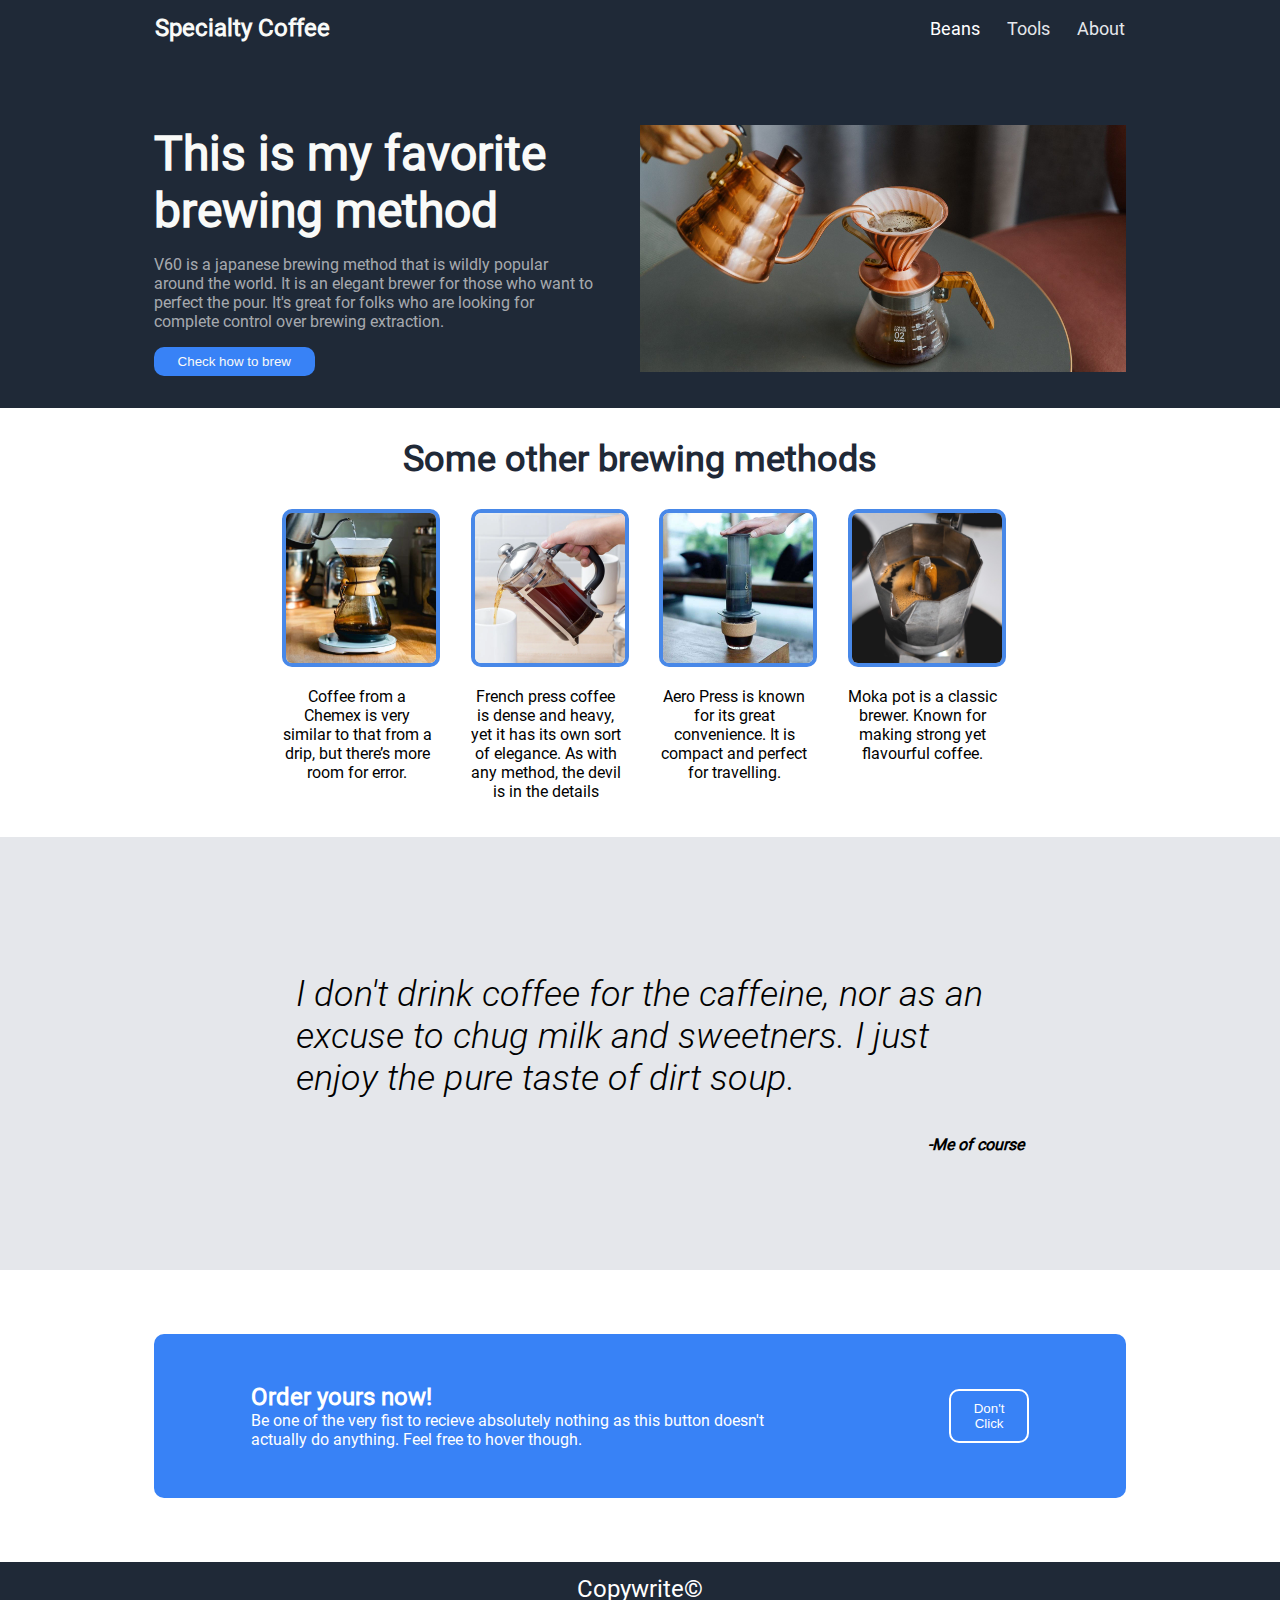
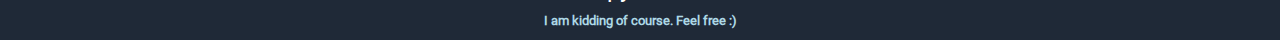
<file: index.html>
<!DOCTYPE html>
<html lang="en">
<head>
    <meta charset="UTF-8">
    <meta http-equiv="X-UA-Compatible" content="IE=edge">
    <meta name="viewport" content="width=device-width, initial-scale=1.0">
    <title>Specialty Coffee</title>
    <link rel="stylesheet" href="./styles/style.css">
</head>
<body>
      <div class="header">
        <a href="#default" class="logo">Specialty Coffee</a>
        <div class="header-right">
          <a class="active" href="#home">Beans</a>
          <a href="#contact">Tools</a>
          <a href="#about">About</a>
        </div>
        <div class = "header-bottom">
          <img src="./images/v60.jpg" alt="Copper goosneck kettle pouring into a copper V60 brewer">
          <div class="header-bottom-text">
            <p id="awesome">This is my favorite brewing method</p>
            <p>
              V60 is a japanese brewing method that is wildly popular around the world.
              It is an elegant brewer for those who want to perfect the pour.
              It's great for folks who are looking for complete control over brewing extraction.
            </p>
            <button onclick=" window.open('https://youtu.be/AI4ynXzkSQo','_blank')">Check how to brew</button>
          </div>  
        </div>
    </div>
    <h2>Some other brewing methods</h2>
    <div class="container">
        <div class="item">
          <img src="./images/Coffee-Chemex.jpg" alt="Chemex coffee brewer" onclick=" window.open('https://youtu.be/ikt-X5x7yoc','_blank')">
          <p>Coffee from a Chemex is very similar to that from a drip, but there’s more room for error.</p>
        </div>
        <div class="item">
          <img src="./images/frenchpress.jpg" alt="French Press coffee brewer" onclick=" window.open('https://youtu.be/st571DYYTR8','_blank')">
          <p>French press coffee is dense and heavy, yet it has its own sort of elegance. As with any method, the devil is in the details</p>
        </div>
        <div class="item">
          <img src="./images/aeropress.jpg" alt="Aero Press brewer" onclick=" window.open('https://youtu.be/j6VlT_jUVPc','_blank')">
          <p>Aero Press is known for its great convenience. It is compact and perfect for travelling. </p>
        </div>
        <div class="item">
          <img src="./images/moka-pot-brewing.jpg" alt="Moka pot brewer" onclick=" window.open('https://youtu.be/BfDLoIvb0w4','_blank')">
          <p>Moka pot is a classic brewer. Known for making strong yet flavourful coffee.</p>
        </div>
    </div>
    <div class="qoute">
      <blockquote>
        I don't drink coffee for the caffeine, nor as an excuse to chug milk and sweetners.
        I just enjoy the pure taste of dirt soup.
      </blockquote>
      <p>-Me of course</p>
    </div>
    <div class="action">
      <div class="action-content">
        <p class="action-title">Order yours now!</p>
        <p>Be one of the very fist to recieve absolutely nothing as this button doesn't actually do anything. Feel free to hover though.</p>
      </div> 
      <a href="./pages/theyclicked.html">
        <button id="button">Don't Click</button>
      </a>
    </div>
    <div class="footer">
      <p>Copywrite©</p>
      <h5>I am kidding of course. Feel free :)</h5>
    </div>
</body>
</html>
</file>
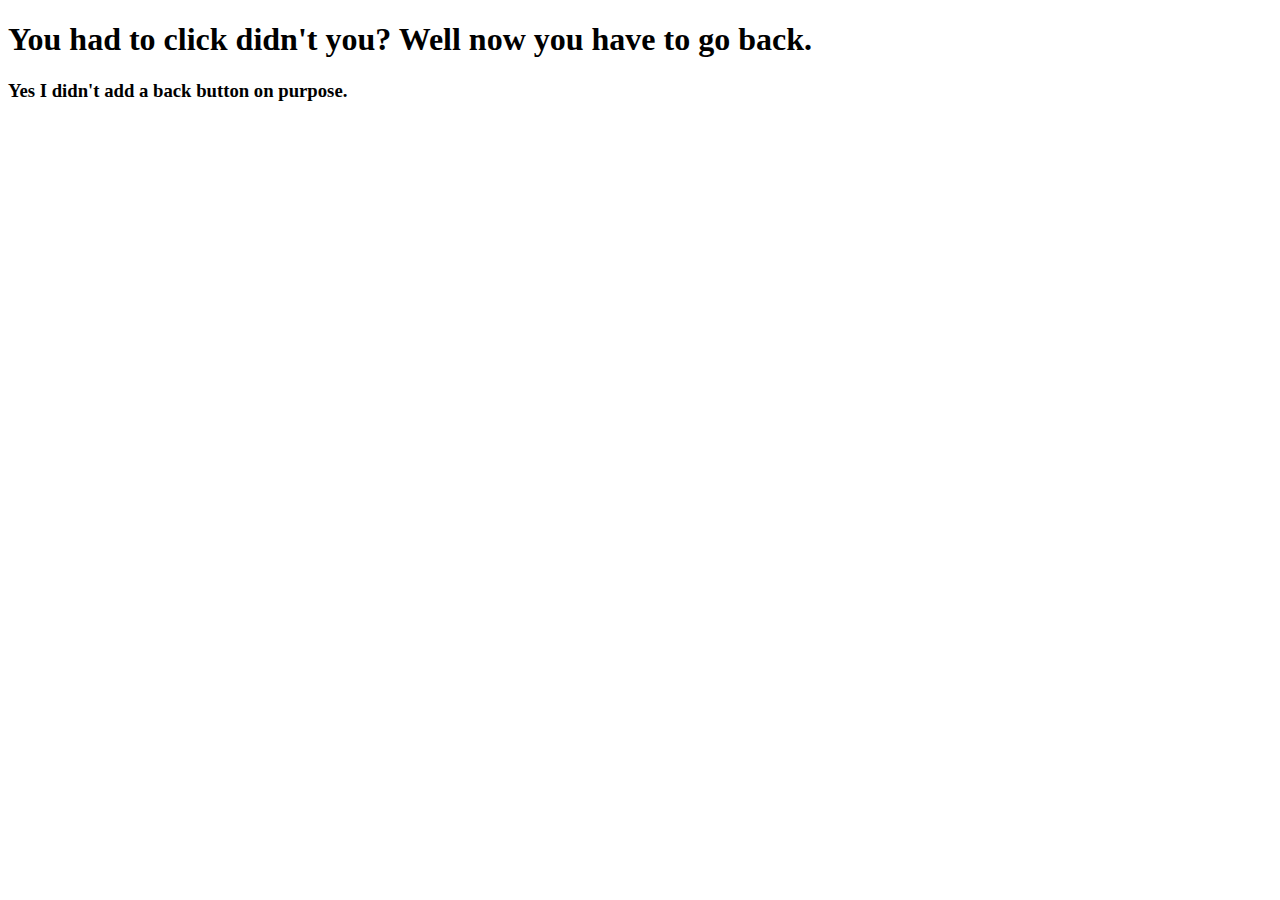
<file: pages/theyclicked.html>
<!DOCTYPE html>
<html lang="en">
<head>
    <meta charset="UTF-8">
    <meta http-equiv="X-UA-Compatible" content="IE=edge">
    <meta name="viewport" content="width=device-width, initial-scale=1.0">
    <title>Next time follow the rules</title>
</head>
<body>
    <h1>You had to click didn't you? Well now you have to go back.</h1>
    <h3>Yes I didn't add a back button on purpose.</h3>
</body>
</html>
</file>
<file: styles/style.css>
@font-face {
  font-family: 'roboto';
  src: url(../fonts/Roboto-Regular.ttf);
}
@font-face {
  font-family: 'roboto-light';
  src: url(../fonts/Roboto-LightItalic.ttf);
}

body {
  min-width:750px;
  width: auto !important;
  width:750px;
  margin: 0;
  font-family: 'roboto' , sans-serif;
}

.header {
  overflow: hidden;
  background-color: #1F2937;
  padding: 8px 12% 32px 12%; 
}
  
.header a {
  float: left;
  color: #e5e7eb;
  text-align: center;
  padding: 8px 1px;
  margin-left: 25px;
  text-decoration: none;
  font-size: 18px; 
  line-height: 25px;
  border-radius: 10px;
}
  
.header a.logo {
  font-size: 24px;
  font-weight: bold;
  color: #f9faf8;
  margin-left: 0px;
}
  
.header a:hover {
  background-color: rgb(78, 159, 186); 
}
  
.header a.active {
  color: white;
}

.header-right {
  float: right;
  color: #e5e7eb;
}

.header-bottom{
  padding-top: 12%;
  color: #f9faf8; 
  margin-bottom: 0px; 
}

.header-bottom-text {
  color: #ffffff9c;
  width: 50%;
}

#awesome{
  color: #f9faf8;  
  margin-top: 0px;
  margin-bottom: 0px;
  font-size: 48px;
  font-weight: bolder;   
}

.header-bottom img {
  float: right;
  padding-left: 4%;
  width: 50%;
}
  
.header-bottom-text button{
  color: #f9faf8;  
  background-color: #3882f6;
  border-radius: 10px;
  padding: 5px 22px;
  border-color: transparent;
}

.header-bottom-text button:hover{
  background-color: #3881f6b0;
}
 
@media screen and (max-width: 540px) {
  .header a {
    float: none;
    display: block;
    text-align: left;
  }
  .header-right {
    float: none;
  }
}

h2{
  text-align: center;
  font-size: 36px;
  color: #1f2937;
  font-weight: bolder;
}

.container {
  display: flex;
  justify-content: center;
  align-content: center;
  gap: 3%;
  padding-bottom: 10%;
}
.item {
  width: 150px;
  height: 200px;
  
}
.item img:hover{
  opacity: 0.7;
}
.item img{
  width: 100%;
  border: 4px solid rgb(72, 136, 232);
  border-radius: 10px;
}
.item p{
  justify-content: center;
  align-items: center;
  text-align: center;
  justify-items: center;
}

.qoute {
  background-color: #e5e7eb;
  padding: 100px 20% 100px 20%;
}

.qoute blockquote{
  font-size: 36px;
  font-family: 'roboto-light';
}

.qoute p{
  text-align: right;
  font-weight: bolder;
  font-style: italic;
}

.action{
  display: flex;
  align-items: center;
  background-color: #3882f6;
  margin: 5% 12%;
  color: white;
  border-radius: 10px;
}

.action-content{
  padding: 5% 0% 5% 10%;
}

.action-content p{
  margin: 0px;
  margin-right: 20%;
}

.action-title{
  font-weight: bolder;
  font-size: 24px;
  margin: 0px;
}

#button{
  background-color: #3882f6;
  border-color: white;
  border-radius: 10px;
  border-style: solid;
  padding: 10px;
  color: white;
}

.action a{
  text-align: center;
  background-color: #3882f6;
  color: white;
  width: 10%;
  padding: 0;
  margin-right: 10%;
}
#button:hover{
  background-color: #f70303fd;
}

.footer{
  overflow: hidden;
  background-color: #1F2937;
  padding: 1%;
  text-align: center;
}

.footer p{
  color: white;
  font-size: 24px;
  margin: 0;
}
.footer h5{
  margin: 10px 0 0 0;
  color: lightblue;
}
</file>
